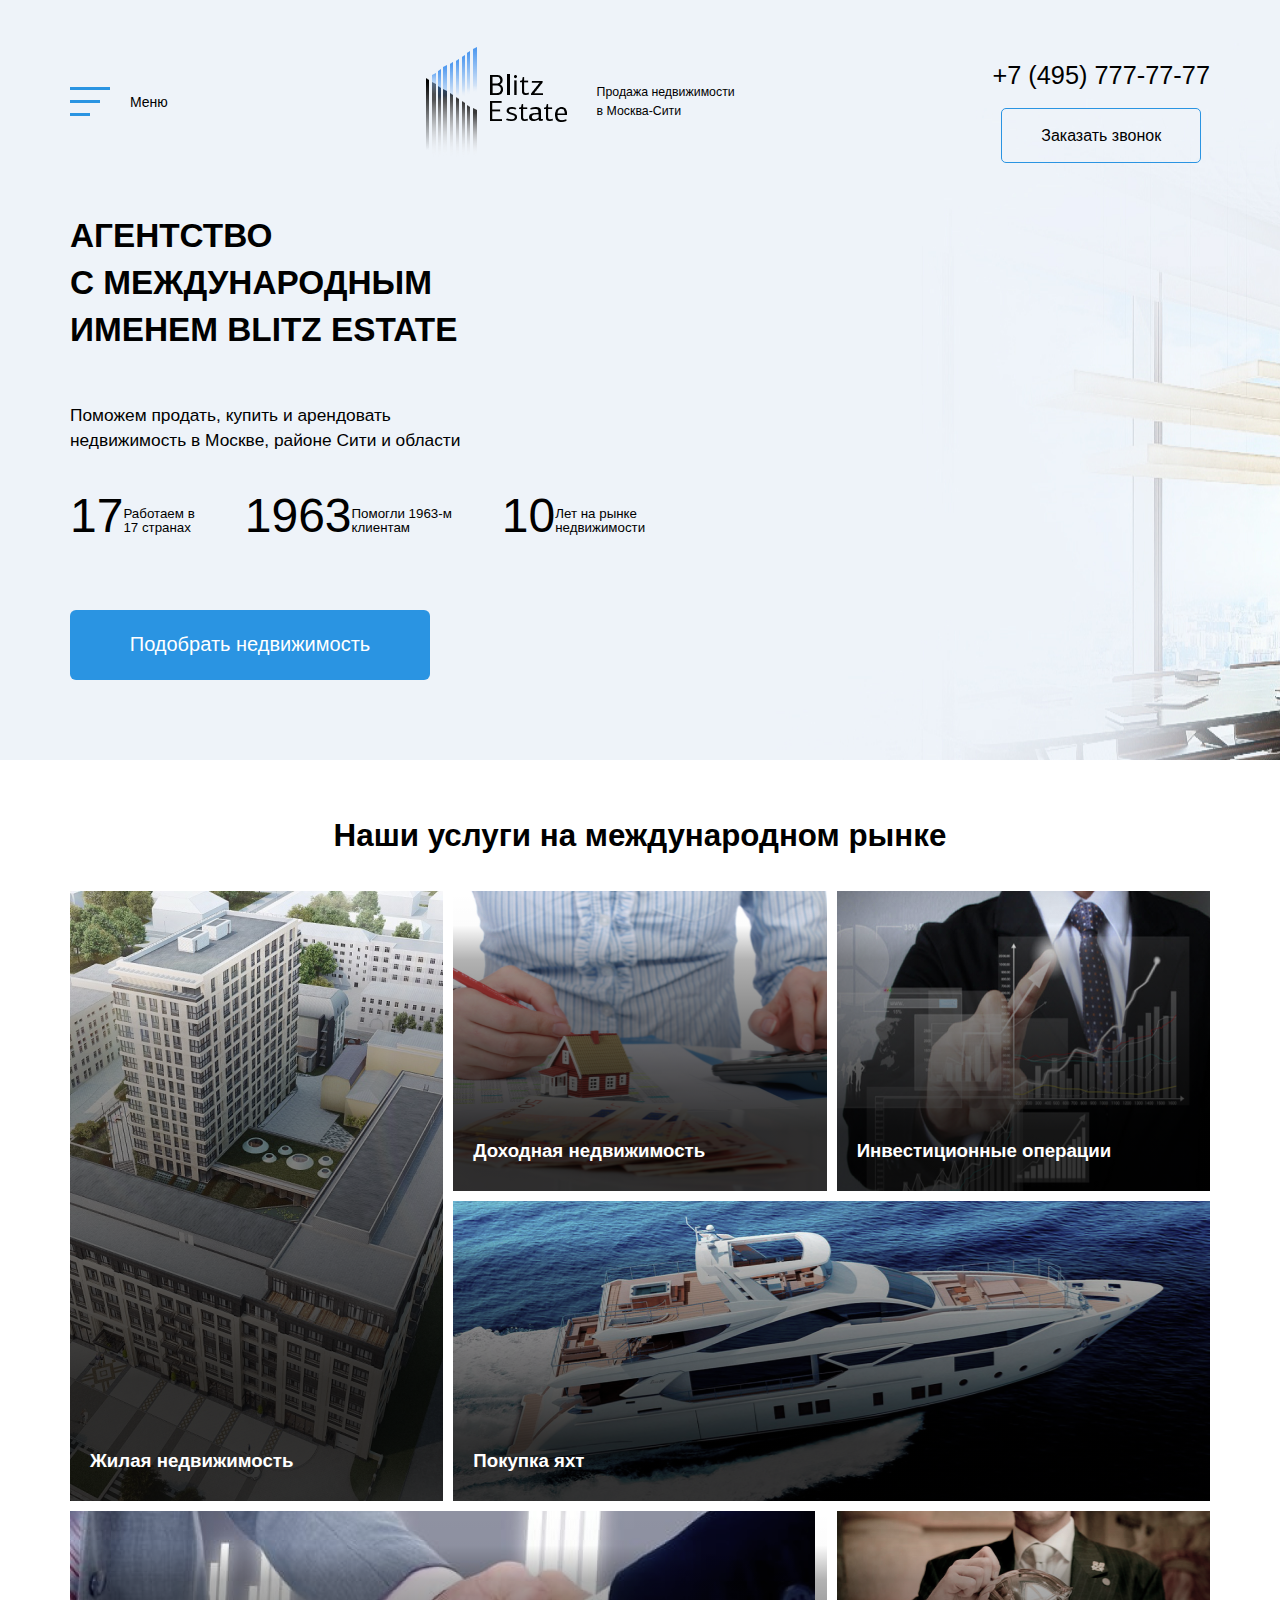
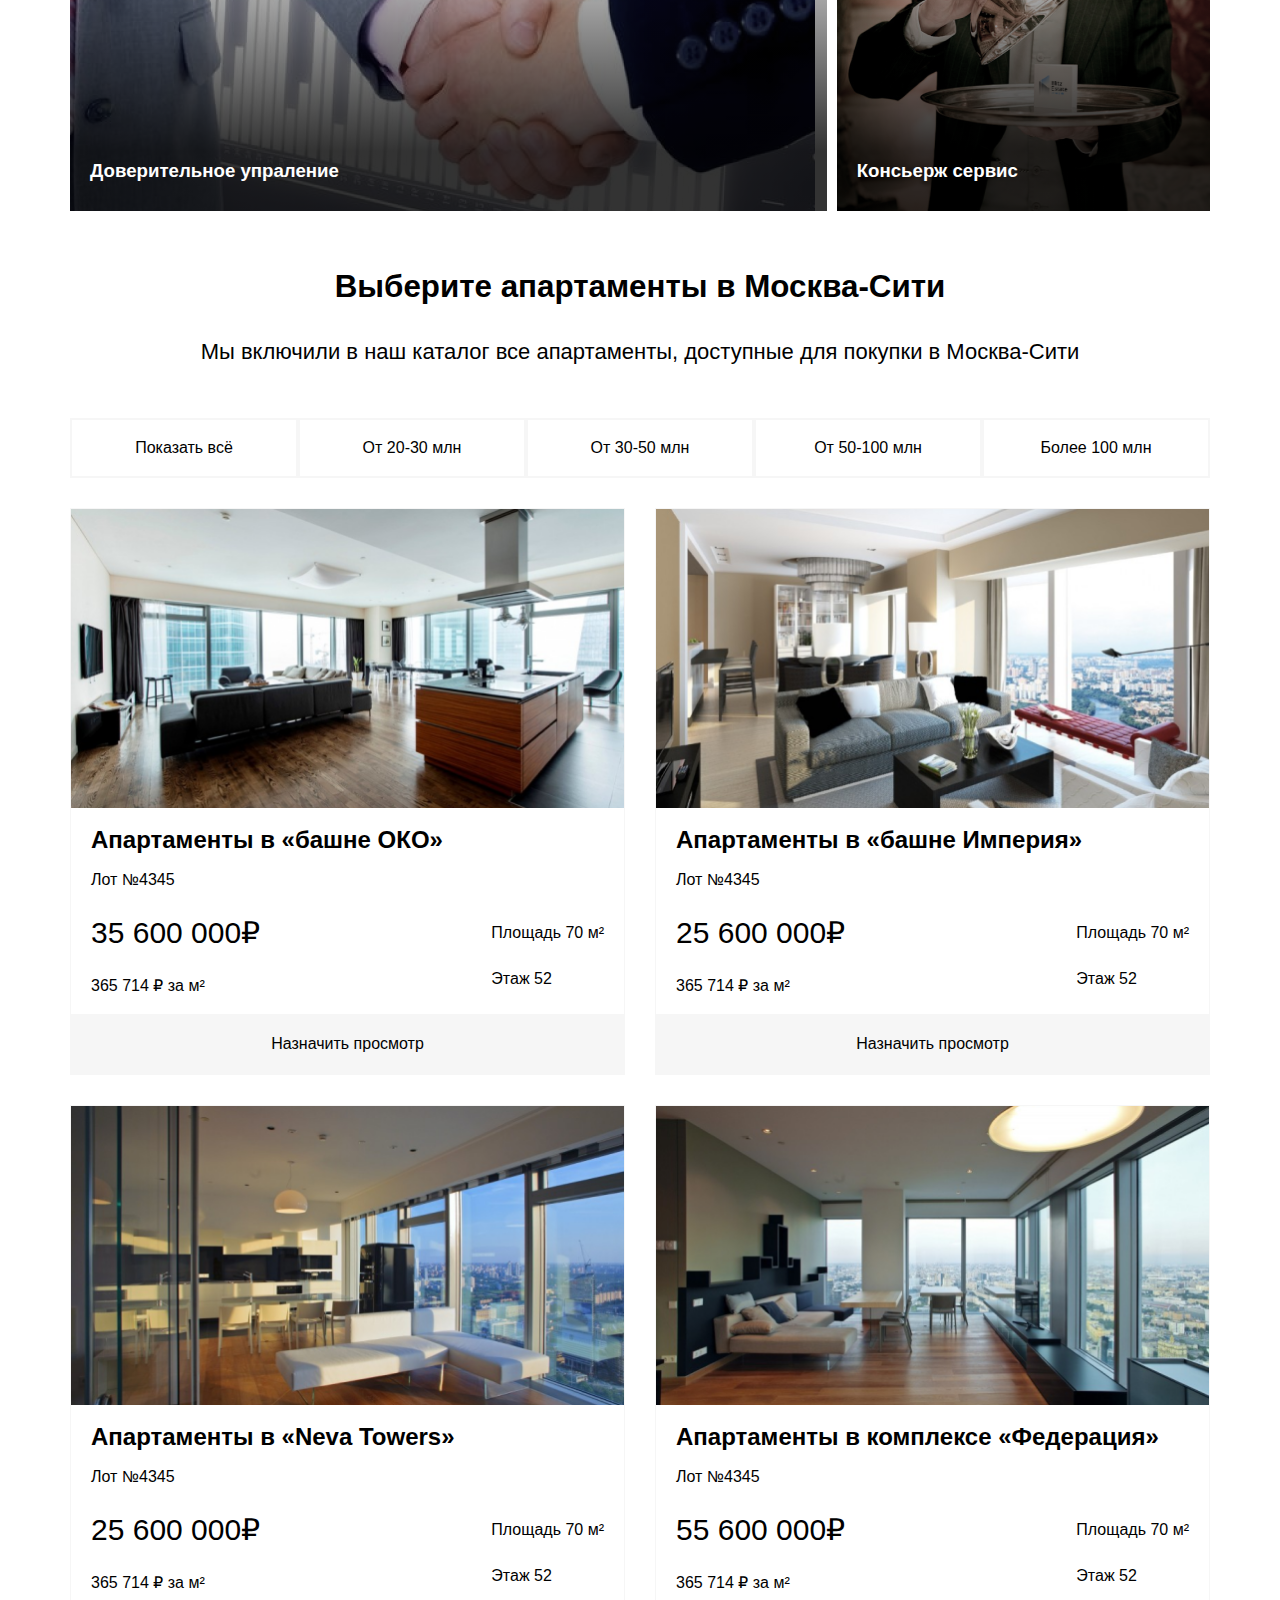
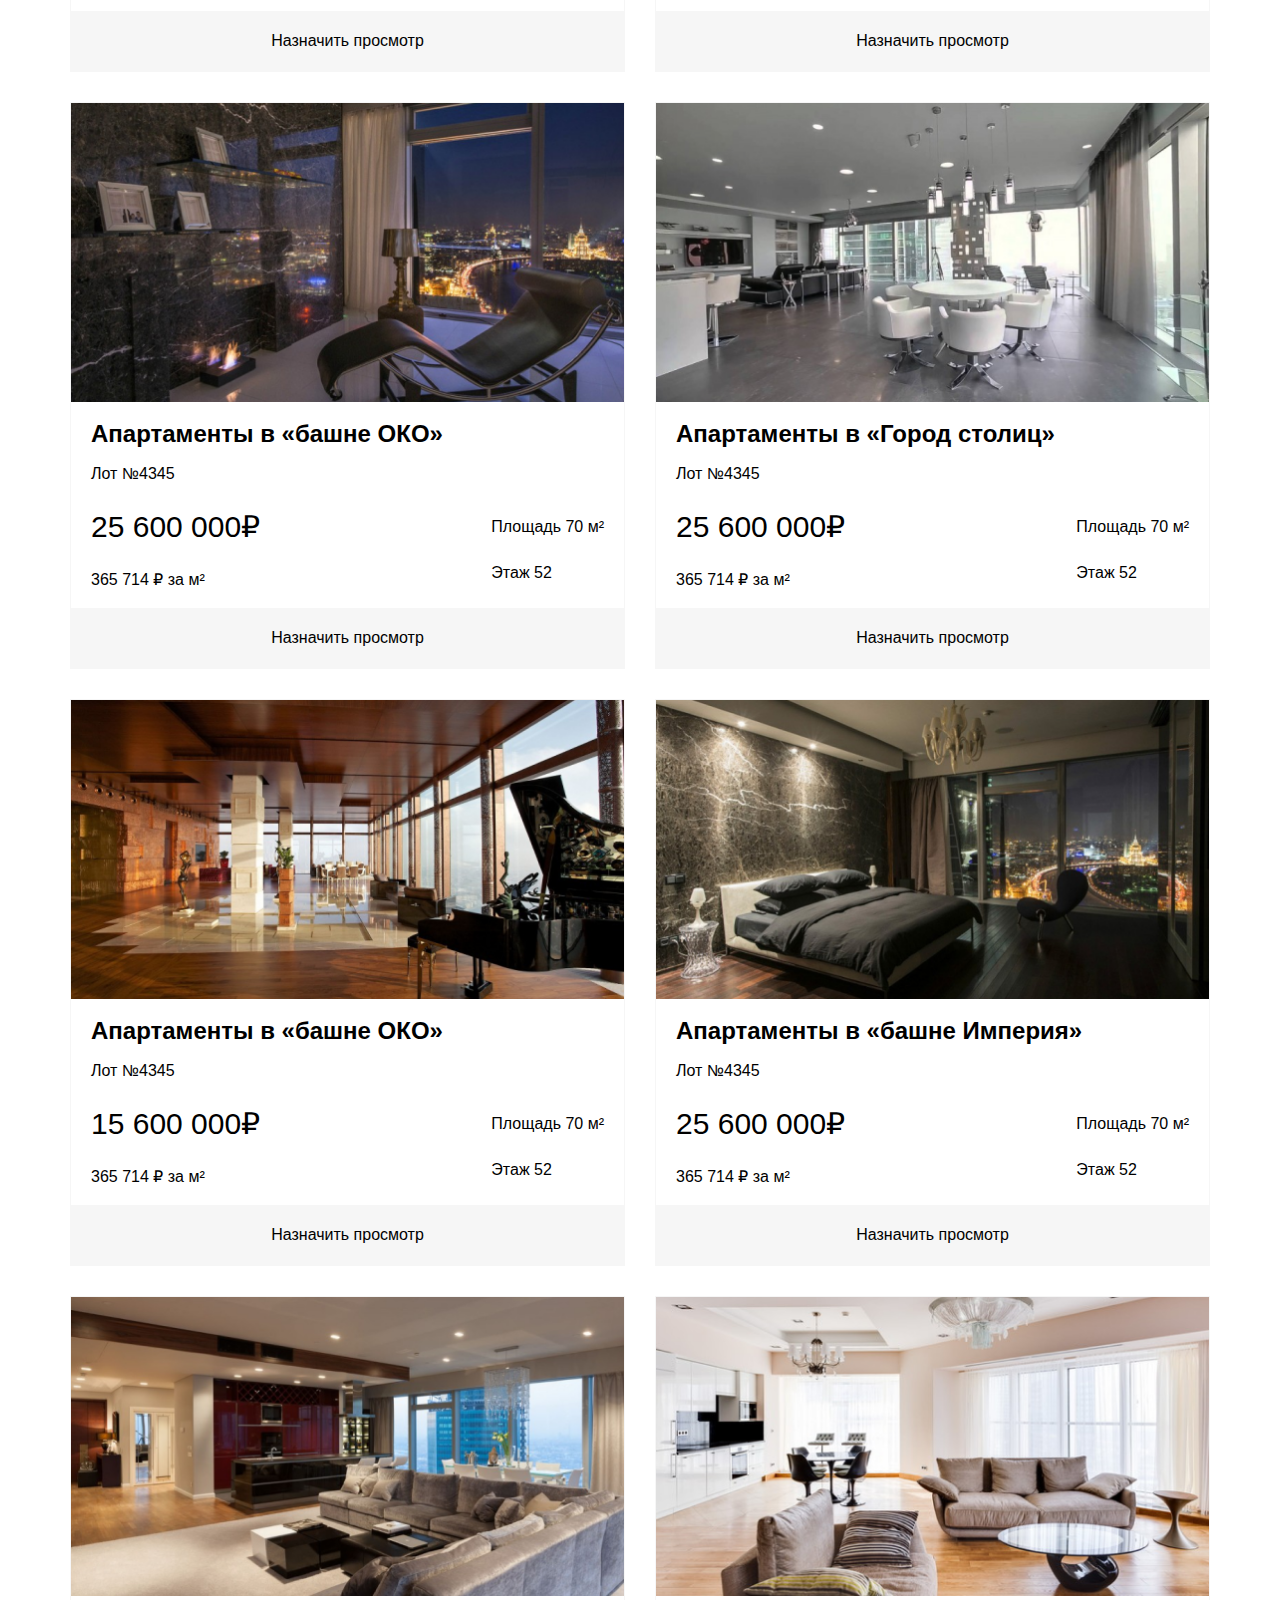
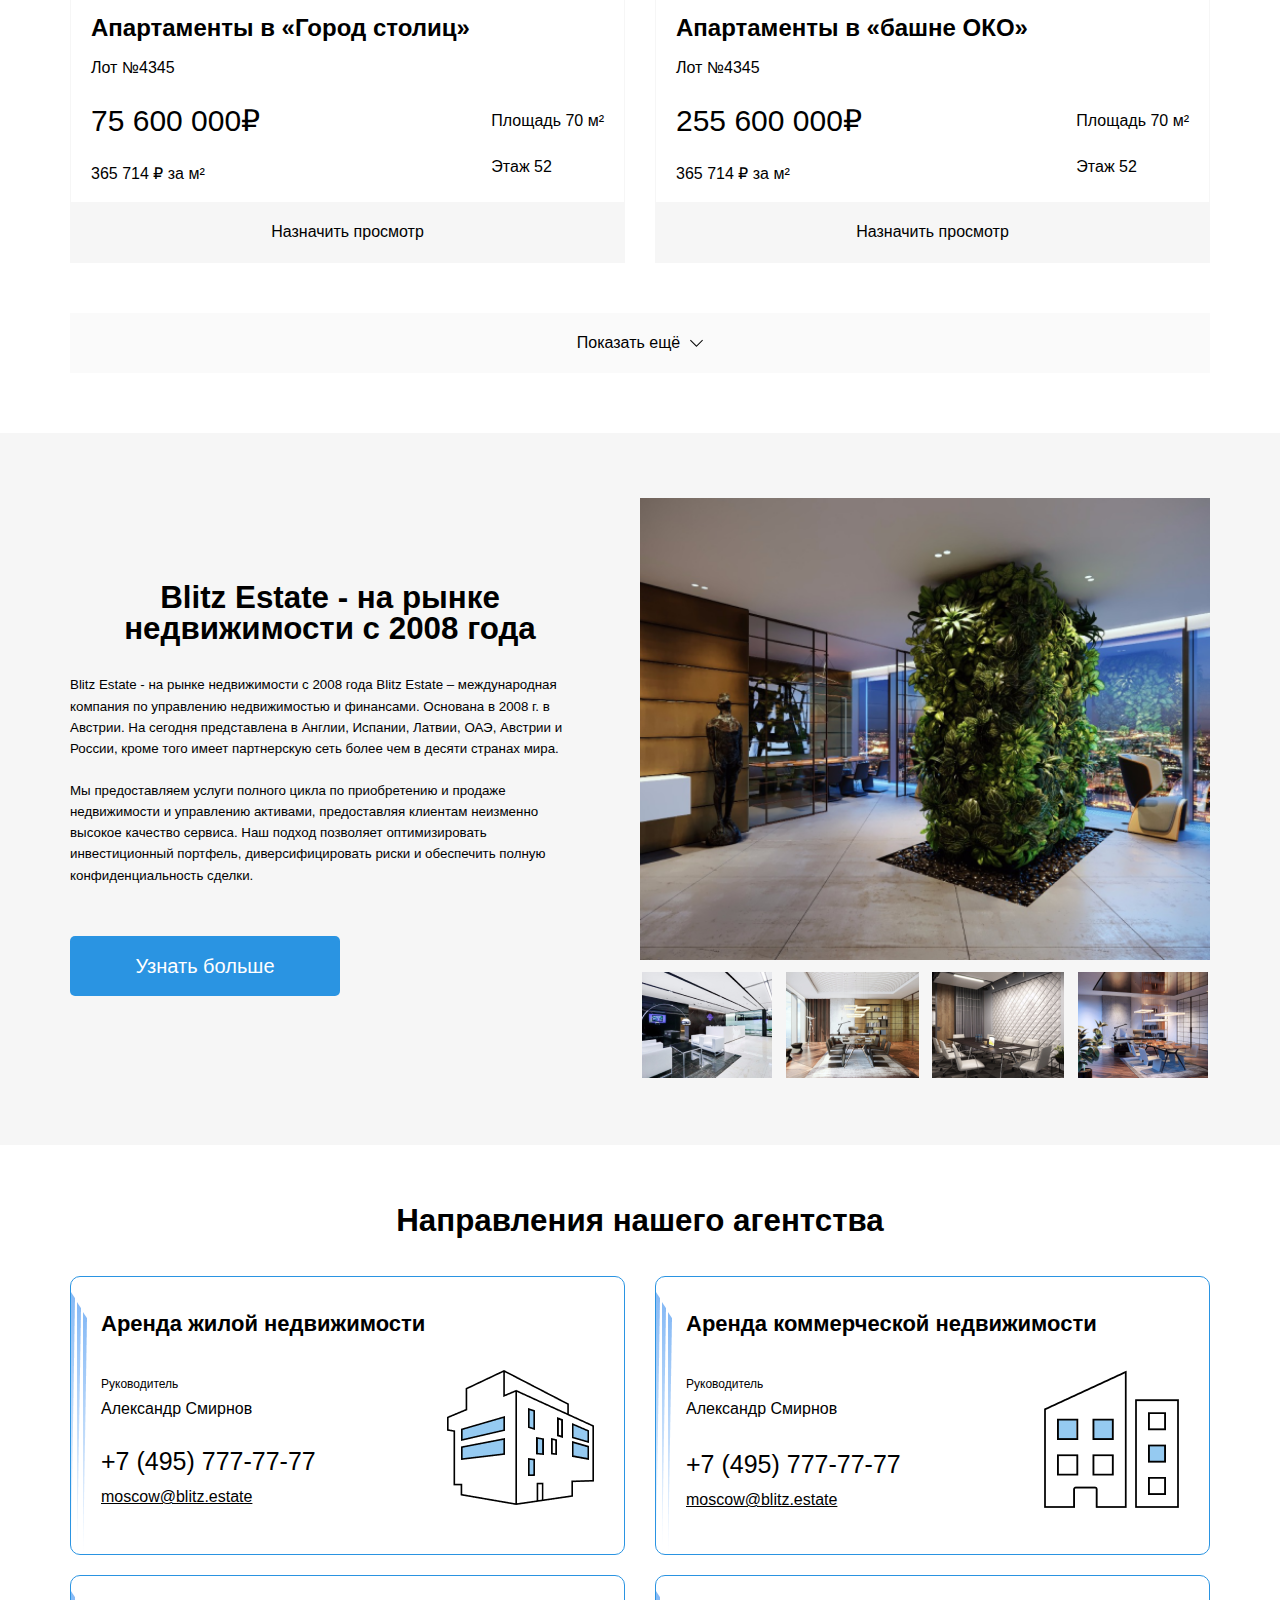
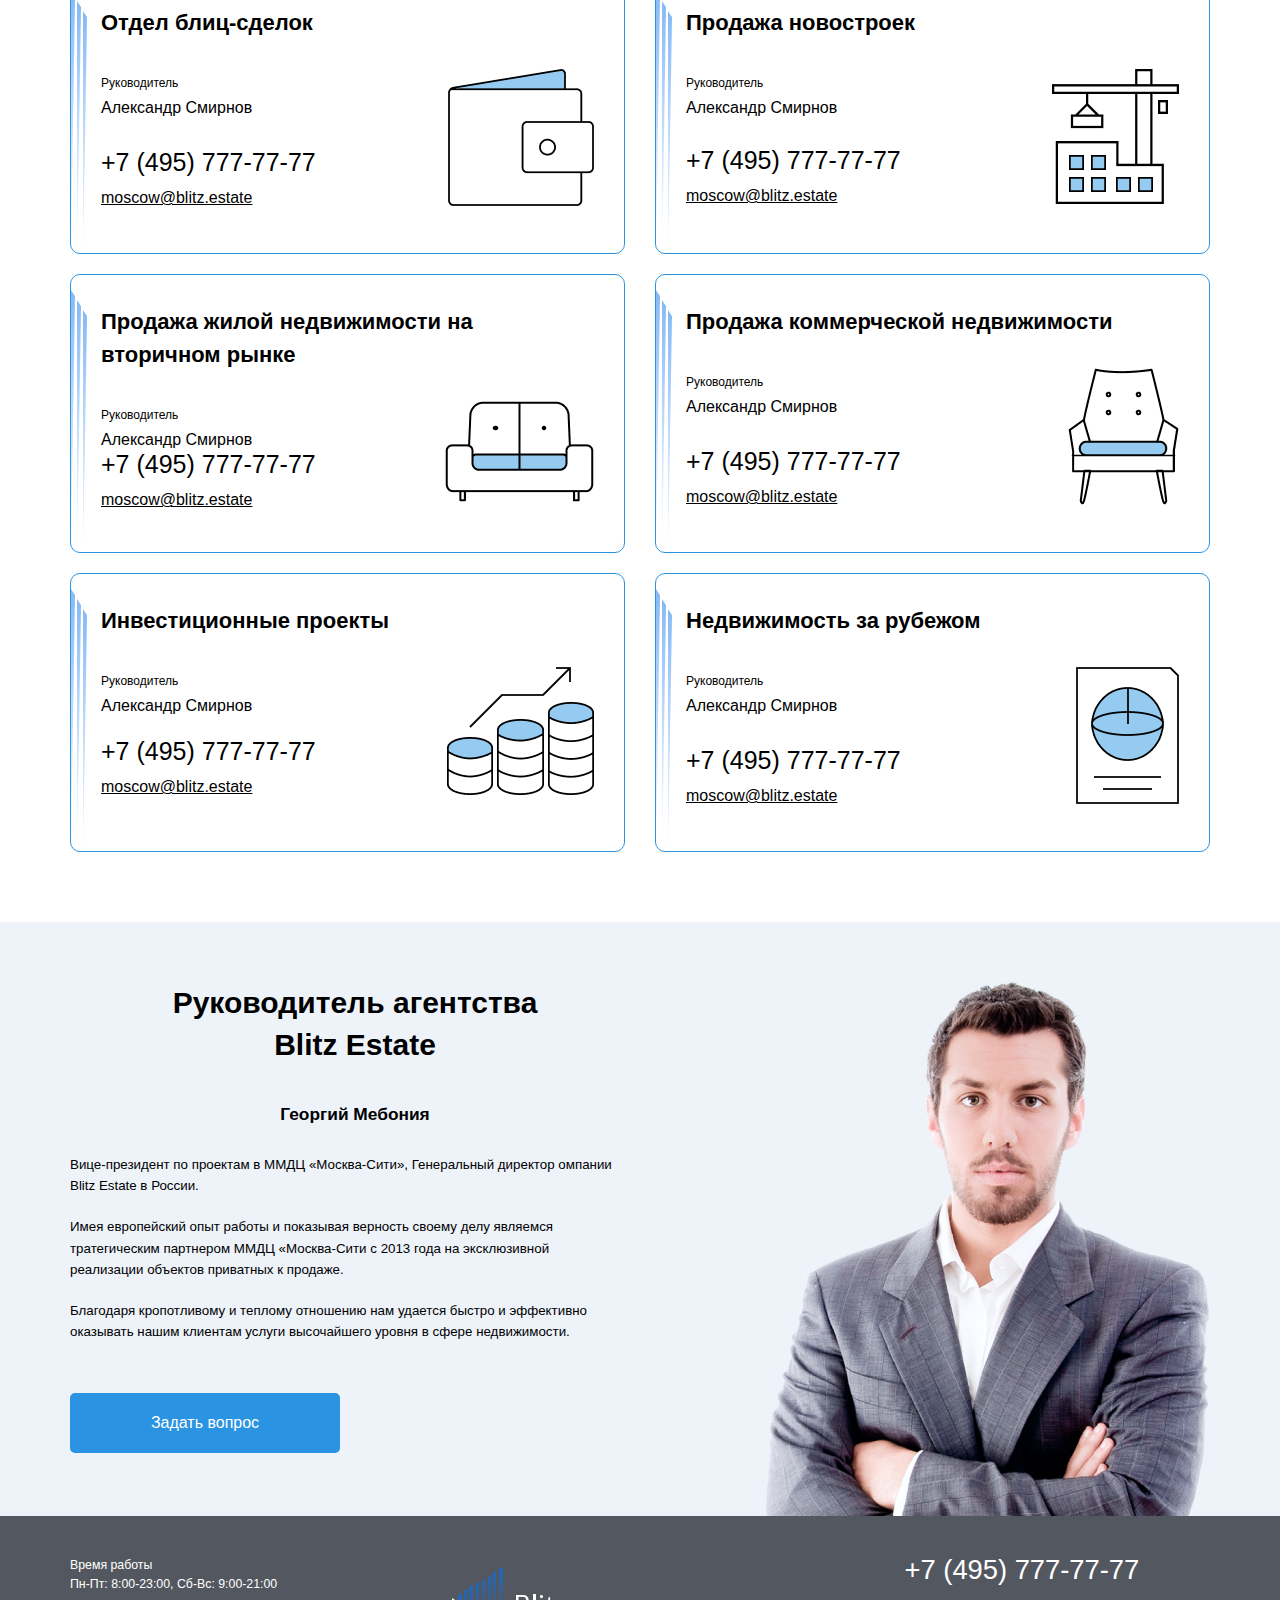
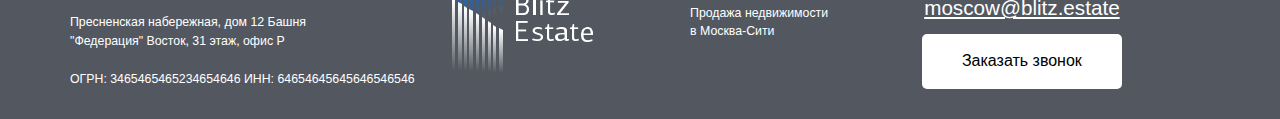
<file: index.html>
<!doctype html><html lang="en"><head><meta charset="UTF-8"/><meta http-equiv="X-UA-Compatible" content="IE=edge"/><meta name="viewport" content="width=device-width,initial-scale=1"/><title>Портфолио</title><script defer="defer" src="js/vendors.js"></script><script defer="defer" src="js/index.js"></script><link href="assets/css/main.css" rel="stylesheet"></head><body><div class="wrapper"><main class="main"><header class="header"><div class="header__content"><div class="header__top"><div class="header__top-menu"><div class="top-menu__lines"><span class="lines__line1"></span> <span class="lines__line2"></span> <span class="lines__line3"></span></div><span class="top-menu__menu">Меню</span></div><div class="header__top-logo"><img src="assets/img/logo-bright.png" alt="" class="top-logo__logo"><p class="top-logo__slogan">Продажа недвижимости<br>в Москва-Сити</p></div><div class="header__top-callback"><a href="tel:+7(495)7777777" class="top-callback__phone">+7 (495) 777-77-77</a> <button class="top-callback__button">Заказать звонок</button></div></div><h1 class="header__slogan">Агентство<br>с международным<br>именем Blitz Estate</h1><p class="header__cando">Поможем продать, купить и арендовать<br>недвижимость в Москве, районе Сити и области</p><div class="header__cancount"><div class="cancount__count">17<p class="count__do">Работаем в<br>17 странах</p></div><div class="cancount__count">1963<p class="count__do">Помогли 1963-м<br>клиентам</p></div><div class="cancount__count">10<p class="count__do">Лет на рынке<br>недвижимости</p></div></div><div class="header__pick"><button class="pick-button">Подобрать недвижимость</button></div></div></header><div class="services"><div class="services__content"><h2 class="services__head">Наши услуги на международном рынке</h2><div class="services__grid"><div class="grid__elem grid__elem1"><div class="grid__elem-overlay"><h3 class="elem__head">Жилая недвижимость</h3><p class="elem__text">Сопровождение сделок по продаже, купли и аренде объектов недвижимости под ключ.</p><button class="elem__button">Узнать больше</button></div></div><div class="grid__elem grid__elem2"><div class="grid__elem-overlay"><h3 class="elem__head">Доходная недвижимость</h3><p class="elem__text">Сопровождение сделок по продаже, купли и аренде объектов недвижимости под ключ.</p><button class="elem__button">Узнать больше</button></div></div><div class="grid__elem grid__elem3"><div class="grid__elem-overlay"><h3 class="elem__head">Инвестиционные операции</h3><p class="elem__text">Сопровождение сделок по инвестициям в недвижимость, купли и аренде объектов недвижимости под ключ.</p><button class="elem__button">Узнать больше</button></div></div><div class="grid__elem grid__elem4"><div class="grid__elem-overlay"><h3 class="elem__head">Покупка яхт</h3><p class="elem__text">Сопровождение сделок по продаже, купли и аренде яхт под ключ.</p><button class="elem__button">Узнать больше</button></div></div><div class="grid__elem grid__elem5"><div class="grid__elem-overlay"><h3 class="elem__head">Доверительное упраление</h3><p class="elem__text">Сопровождение сделок по передаче объектов недвижимости в доверительное управление.</p><button class="elem__button">Узнать больше</button></div></div><div class="grid__elem grid__elem6"><div class="grid__elem-overlay"><h3 class="elem__head">Консьерж сервис</h3><p class="elem__text">Консьерж-сервис.</p><button class="elem__button">Узнать больше</button></div></div></div></div></div><div class="apartments"><div class="apartments__content"><h2 class="apartments__head">Выберите апартаменты в Москва-Сити</h2><p class="apartments__subhead">Мы включили в наш каталог все апартаменты, доступные для покупки в Москва-Сити</p><div class="apartments__filter"><button data-price-min="0" data-price-max="999999999" class="filter__button filter__show-all">Показать всё</button> <button data-price-min="20000000" data-price-max="30000000" class="filter__button filter__20-30">От 20-30 млн</button> <button data-price-min="30000000" data-price-max="50000000" class="filter__button filter__30-50">От 30-50 млн</button> <button data-price-min="50000000" data-price-max="100000000" class="filter__button filter__50-100">От 50-100 млн</button> <button data-price-min="100000000" data-price-max="999999999" class="filter__button filter__over-100">Более 100 млн</button></div><div class="apartments__plates"><div data-price="35600000" class="plates__plate"><div class="plate__image"><img src="assets/img/plate1.png" alt=""></div><div class="plate__text"><h3 class="plate__head">Апартаменты в «башне ОКО»</h3><p class="plate__lot">Лот №4345</p><div class="plate__specification"><div class="specification__price"><p class="price__price">35 600 000₽</p><p class="price__price-area">365 714 ₽ за м²</p></div><div class="specification__area"><p class="area__area">Площадь 70 м²</p><p class="area__floor">Этаж 52</p></div></div></div><button class="plate__button">Назначить просмотр</button></div><div data-price="25600000" class="plates__plate"><div class="plate__image"><img src="assets/img/plate2.png" alt=""></div><div class="plate__text"><h3 class="plate__head">Апартаменты в «башне Империя»</h3><p class="plate__lot">Лот №4345</p><div class="plate__specification"><div class="specification__price"><p class="price__price">25 600 000₽</p><p class="price__price-area">365 714 ₽ за м²</p></div><div class="specification__area"><p class="area__area">Площадь 70 м²</p><p class="area__floor">Этаж 52</p></div></div></div><button class="plate__button">Назначить просмотр</button></div><div data-price="25600000" class="plates__plate"><div class="plate__image"><img src="assets/img/plate3.png" alt=""></div><div class="plate__text"><h3 class="plate__head">Апартаменты в «Neva Towers»</h3><p class="plate__lot">Лот №4345</p><div class="plate__specification"><div class="specification__price"><p class="price__price">25 600 000₽</p><p class="price__price-area">365 714 ₽ за м²</p></div><div class="specification__area"><p class="area__area">Площадь 70 м²</p><p class="area__floor">Этаж 52</p></div></div></div><button class="plate__button">Назначить просмотр</button></div><div data-price="55600000" class="plates__plate"><div class="plate__image"><img src="assets/img/plate4.png" alt=""></div><div class="plate__text"><h3 class="plate__head">Апартаменты в комплексе «Федерация»</h3><p class="plate__lot">Лот №4345</p><div class="plate__specification"><div class="specification__price"><p class="price__price">55 600 000₽</p><p class="price__price-area">365 714 ₽ за м²</p></div><div class="specification__area"><p class="area__area">Площадь 70 м²</p><p class="area__floor">Этаж 52</p></div></div></div><button class="plate__button">Назначить просмотр</button></div><div data-price="25600000" class="plates__plate"><div class="plate__image"><img src="assets/img/plate5.png" alt=""></div><div class="plate__text"><h3 class="plate__head">Апартаменты в «башне ОКО»</h3><p class="plate__lot">Лот №4345</p><div class="plate__specification"><div class="specification__price"><p class="price__price">25 600 000₽</p><p class="price__price-area">365 714 ₽ за м²</p></div><div class="specification__area"><p class="area__area">Площадь 70 м²</p><p class="area__floor">Этаж 52</p></div></div></div><button class="plate__button">Назначить просмотр</button></div><div data-price="25600000" class="plates__plate"><div class="plate__image"><img src="assets/img/plate6.png" alt=""></div><div class="plate__text"><h3 class="plate__head">Апартаменты в «Город столиц»</h3><p class="plate__lot">Лот №4345</p><div class="plate__specification"><div class="specification__price"><p class="price__price">25 600 000₽</p><p class="price__price-area">365 714 ₽ за м²</p></div><div class="specification__area"><p class="area__area">Площадь 70 м²</p><p class="area__floor">Этаж 52</p></div></div></div><button class="plate__button">Назначить просмотр</button></div><div data-price="15600000" class="plates__plate"><div class="plate__image"><img src="assets/img/plate7.png" alt=""></div><div class="plate__text"><h3 class="plate__head">Апартаменты в «башне ОКО»</h3><p class="plate__lot">Лот №4345</p><div class="plate__specification"><div class="specification__price"><p class="price__price">15 600 000₽</p><p class="price__price-area">365 714 ₽ за м²</p></div><div class="specification__area"><p class="area__area">Площадь 70 м²</p><p class="area__floor">Этаж 52</p></div></div></div><button class="plate__button">Назначить просмотр</button></div><div data-price="25600000" class="plates__plate"><div class="plate__image"><img src="assets/img/plate8.png" alt=""></div><div class="plate__text"><h3 class="plate__head">Апартаменты в «башне Империя»</h3><p class="plate__lot">Лот №4345</p><div class="plate__specification"><div class="specification__price"><p class="price__price">25 600 000₽</p><p class="price__price-area">365 714 ₽ за м²</p></div><div class="specification__area"><p class="area__area">Площадь 70 м²</p><p class="area__floor">Этаж 52</p></div></div></div><button class="plate__button">Назначить просмотр</button></div><div data-price="75600000" class="plates__plate"><div class="plate__image"><img src="assets/img/plate9.png" alt=""></div><div class="plate__text"><h3 class="plate__head">Апартаменты в «Город столиц»</h3><p class="plate__lot">Лот №4345</p><div class="plate__specification"><div class="specification__price"><p class="price__price">75 600 000₽</p><p class="price__price-area">365 714 ₽ за м²</p></div><div class="specification__area"><p class="area__area">Площадь 70 м²</p><p class="area__floor">Этаж 52</p></div></div></div><button class="plate__button">Назначить просмотр</button></div><div data-price="255600000" class="plates__plate"><div class="plate__image"><img src="assets/img/plate10.png" alt=""></div><div class="plate__text"><h3 class="plate__head">Апартаменты в «башне ОКО»</h3><p class="plate__lot">Лот №4345</p><div class="plate__specification"><div class="specification__price"><p class="price__price">255 600 000₽</p><p class="price__price-area">365 714 ₽ за м²</p></div><div class="specification__area"><p class="area__area">Площадь 70 м²</p><p class="area__floor">Этаж 52</p></div></div></div><button class="plate__button">Назначить просмотр</button></div></div><button class="apartments__show-more">Показать ещё <img src="assets/img/show-more.png" alt=""></button></div></div><div class="blitz"><div class="blitz__content"><div class="blitz__text"><h2 class="blitz__text-head">Blitz Estate - на рынке<br>недвижимости с 2008 года</h2><p class="blitz__text-text">Blitz Estate - на рынке недвижимости с 2008 года Blitz Estate – международная компания по управлению недвижимостью и финансами. Основана в 2008 г. в Австрии. На сегодня представлена в Англии, Испании, Латвии, ОАЭ, Австрии и России, кроме того имеет партнерскую сеть более чем в десяти странах мира.</p><p class="blitz__text-text">Мы предоставляем услуги полного цикла по приобретению и продаже недвижимости и управлению активами, предоставляя клиентам неизменно высокое качество сервиса. Наш подход позволяет оптимизировать инвестиционный портфель, диверсифицировать риски и обеспечить полную конфиденциальность сделки.</p><button class="blitz__text-button">Узнать больше</button></div><div class="blitz__images"><div class="images__large-image"><img src="assets/img/large-img" alt="" class="large-image__image"></div><div class="images__images-panel"><div class="images-panel__image-small"><img src="assets/img/small-img1" alt="" class="images-panel__image"></div><div class="images-panel__image-small"><img src="assets/img/small-img2" alt="" class="images-panel__image"></div><div class="images-panel__image-small"><img src="assets/img/small-img3" alt="" class="images-panel__image"></div><div class="images-panel__image-small"><img src="assets/img/small-img4" alt="" class="images-panel__image"></div></div></div></div></div><div class="directions"><div class="directions__content"><h2 class="directions__head">Направления нашего агентства</h2><div class="directions__cards"><div class="card"><h3 class="card__head">Аренда жилой недвижимости</h3><div class="card__content"><div class="card__chief"><p class="card__chief-name"><span>Руководитель</span><br>Александр Смирнов</p><div class="card__chief-contacts"><a href="tel:+7(495)7777777" class="chief-contacts__phone">+7 (495) 777-77-77</a> <a href="mailto:moscow@blitz.estate" class="chief-contacts__email">moscow@blitz.estate</a></div></div><div class="card__image"><img src="assets/img/card1.png" alt=""></div></div></div><div class="card"><h3 class="card__head">Аренда коммерческой недвижимости</h3><div class="card__content"><div class="card__chief"><p class="card__chief-name"><span>Руководитель</span><br>Александр Смирнов</p><div class="card__chief-contacts"><a href="tel:+7(495)7777777" class="chief-contacts__phone">+7 (495) 777-77-77</a> <a href="mailto:moscow@blitz.estate" class="chief-contacts__email">moscow@blitz.estate</a></div></div><div class="card__image"><img src="assets/img/card2.png" alt=""></div></div></div><div class="card"><h3 class="card__head">Отдел блиц-сделок</h3><div class="card__content"><div class="card__chief"><p class="card__chief-name"><span>Руководитель</span><br>Александр Смирнов</p><div class="card__chief-contacts"><a href="tel:+7(495)7777777" class="chief-contacts__phone">+7 (495) 777-77-77</a> <a href="mailto:moscow@blitz.estate" class="chief-contacts__email">moscow@blitz.estate</a></div></div><div class="card__image"><img src="assets/img/card3.png" alt=""></div></div></div><div class="card"><h3 class="card__head">Продажа новостроек</h3><div class="card__content"><div class="card__chief"><p class="card__chief-name"><span>Руководитель</span><br>Александр Смирнов</p><div class="card__chief-contacts"><a href="tel:+7(495)7777777" class="chief-contacts__phone">+7 (495) 777-77-77</a> <a href="mailto:moscow@blitz.estate" class="chief-contacts__email">moscow@blitz.estate</a></div></div><div class="card__image"><img src="assets/img/card4.png" alt=""></div></div></div><div class="card"><h3 class="card__head">Продажа жилой недвижимости на вторичном рынке</h3><div class="card__content"><div class="card__chief"><p class="card__chief-name"><span>Руководитель</span><br>Александр Смирнов</p><div class="card__chief-contacts"><a href="tel:+7(495)7777777" class="chief-contacts__phone">+7 (495) 777-77-77</a> <a href="mailto:moscow@blitz.estate" class="chief-contacts__email">moscow@blitz.estate</a></div></div><div class="card__image"><img src="assets/img/card5.png" alt=""></div></div></div><div class="card"><h3 class="card__head">Продажа коммерческой недвижимости</h3><div class="card__content"><div class="card__chief"><p class="card__chief-name"><span>Руководитель</span><br>Александр Смирнов</p><div class="card__chief-contacts"><a href="tel:+7(495)7777777" class="chief-contacts__phone">+7 (495) 777-77-77</a> <a href="mailto:moscow@blitz.estate" class="chief-contacts__email">moscow@blitz.estate</a></div></div><div class="card__image"><img src="assets/img/card6.png" alt=""></div></div></div><div class="card"><h3 class="card__head">Инвестиционные проекты</h3><div class="card__content"><div class="card__chief"><p class="card__chief-name"><span>Руководитель</span><br>Александр Смирнов</p><div class="card__chief-contacts"><a href="tel:+7(495)7777777" class="chief-contacts__phone">+7 (495) 777-77-77</a> <a href="mailto:moscow@blitz.estate" class="chief-contacts__email">moscow@blitz.estate</a></div></div><div class="card__image"><img src="assets/img/card7.png" alt=""></div></div></div><div class="card"><h3 class="card__head">Недвижимость за рубежом</h3><div class="card__content"><div class="card__chief"><p class="card__chief-name"><span>Руководитель</span><br>Александр Смирнов</p><div class="card__chief-contacts"><a href="tel:+7(495)7777777" class="chief-contacts__phone">+7 (495) 777-77-77</a> <a href="mailto:moscow@blitz.estate" class="chief-contacts__email">moscow@blitz.estate</a></div></div><div class="card__image"><img src="assets/img/card8.png" alt=""></div></div></div></div></div></div><div class="agency-chief"><div class="chief__content"><div class="chief__text"><h2 class="chief__text-head">Руководитель агентства<br>Blitz Estate</h2><h3 class="chief__text-name">Георгий Мебония</h3><p>Вице-президент по проектам в ММДЦ «Москва-Сити», Генеральный директор омпании Blitz Estate в России.</p><p>Имея европейский опыт работы и показывая верность своему делу являемся тратегическим партнером ММДЦ «Москва-Сити с 2013 года на эксклюзивной<br>реализации объектов приватных к продаже.</p><p>Благодаря кропотливому и теплому отношению нам удается быстро и эффективно оказывать нашим клиентам услуги высочайшего уровня в сфере недвижимости.</p><button class="chief__text-button">Задать вопрос</button></div><div class="chief__image"><img src="assets/img/chief.png" alt=""></div></div></div><footer class="footer"><div class="footer__content"><div class="footer__left"><div class="footer__rasp"><p>Время работы<br>Пн-Пт: 8:00-23:00, Сб-Вс: 9:00-21:00</p></div><div class="footer__addr"><p>Пресненская набережная, дом 12 Башня<br>"Федерация" Восток, 31 этаж, офис Р</p></div><div class="footer__inn"><p><span>ОГРН: 3465465465234654646</span> <span>ИНН: 64654645645646546546</span></p></div></div><div class="footer__center"><img src="assets/img/logo-dark.png" alt="" class="footer__logo-logo"><p class="footer__logo-slogan">Продажа недвижимости<br>в Москва-Сити</p></div><div class="footer__right"><a href="tel:+7(495)7777777" class="footer__callback-phone">+7 (495) 777-77-77</a> <a href="mailto:moscow@blitz.estate" class="footer__callback-email">moscow@blitz.estate</a> <button class="footer__callback-button">Заказать звонок</button></div></div></footer></main></div></body></html>
</file>
<file: assets/css/main.css>
*{padding:0;margin:0;border:0}*,*:before,*:after{box-sizing:border-box}:focus,:active{outline:none}a:focus,a:active{outline:none}nav,footer,header,aside{display:block}html,body{height:100%;width:100%;font-size:100%;line-height:1;font-size:14px;-ms-text-size-adjust:100%;-moz-text-size-adjust:100%;-webkit-text-size-adjust:100%}input,button,textarea{font-family:inherit}input::-ms-clear{display:none}button{cursor:pointer}button::-moz-focus-inner{padding:0;border:0}a,a:visited{text-decoration:none}a:hover{text-decoration:none}ul li{list-style:none}img{vertical-align:top;width:100%;height:auto}h1,h2,h3,h4,h5,h6{font-size:inherit;font-weight:400}@font-face{font-family:"Roboto",sans-serif;src:url("../fonts/Roboto_300.ttf");src:url("../fonts/Roboto_300_Italic.ttf");src:url("../fonts/Roboto_400.ttf");src:url("../fonts/Roboto_400_Italic.ttf");src:url("../fonts/Roboto_500.ttf");src:url("../fonts/Roboto_500_Italic.ttf");src:url("../fonts/Roboto_700.ttf");src:url("../fonts/Roboto_700_Italic.ttf")}body{font-family:"Roboto",sans-serif}.header{background:left 0 top 0/1920px 1080px no-repeat url("../img/header-back.jpg")}.header__content{max-width:1140px;margin:0 auto;padding:40px 0 80px 0}.header__top{display:-webkit-flex;display:flex;-webkit-justify-content:space-between;justify-content:space-between}.header__top-menu{display:-webkit-flex;display:flex;-webkit-align-items:center;align-items:center}.top-menu__lines{display:-webkit-flex;display:flex;-webkit-flex-direction:column;flex-direction:column;-webkit-align-items:flex-start;align-items:flex-start;margin:0 20px 0 0}.lines__line1,.lines__line2,.lines__line3{display:inline-block;background-color:#2a94e2;height:3px;margin:0 0 10px 0}.lines__line1{width:40px}.lines__line2{width:30px}.lines__line3{width:20px;margin:0}.header__top-logo{display:-webkit-flex;display:flex;-webkit-align-items:center;align-items:center}.top-logo__logo{width:141px;height:110px}.top-logo__slogan{line-height:1.5;color:#000;margin-left:30px}.header__top-callback{display:-webkit-flex;display:flex;-webkit-flex-direction:column;flex-direction:column;-webkit-align-items:center;align-items:center;-webkit-justify-content:space-between;justify-content:space-between}.top-callback__phone{color:#000;margin:23px 0 20px 0}.top-callback__button{font-size:16px;color:#000;max-width:250px;min-width:200px;height:55px;border:1px solid #2a94e2;border-radius:5px;background-color:transparent}.header__slogan{text-transform:uppercase;color:#000;font-weight:700;margin:50px 0 50px 0;line-height:1.4}.header__cando{color:#000;line-height:1.4;font-weight:300;margin:0 0 40px 0}.header__cancount{display:-webkit-flex;display:flex;-webkit-align-items:stretch;align-items:stretch}.cancount__count{display:inline-block;font-weight:300;margin-right:50px}.count__do{display:inline-block}.pick-button{max-width:360px;width:100%;height:70px;color:#fff;font-size:20px;background-color:#2a94e2;border-radius:6px;margin:70px 0 0 0}.services{background-color:#fff}.services__content{max-width:1140px;margin:0 auto;padding:60px 0 30px 0;display:-webkit-flex;display:flex;-webkit-flex-direction:column;flex-direction:column;-webkit-align-items:center;align-items:center}.services__head{font-weight:700;margin-bottom:40px;text-align:center}.grid__elem1{grid-area:elem1;background:no-repeat url("../img/elem1-img.png")}.grid__elem2{grid-area:elem2;background:no-repeat url("../img/elem2-img.png")}.grid__elem3{grid-area:elem3;background:no-repeat url("../img/elem3-img.png")}.grid__elem4{grid-area:elem4;background:no-repeat url("../img/elem4-img.png")}.grid__elem5{grid-area:elem5;background:no-repeat url("../img/elem5-img.png")}.grid__elem6{grid-area:elem6;background:no-repeat url("../img/elem6-img.png")}.grid__elem{position:relative}.grid__elem:hover .elem__head{bottom:180px}.grid__elem:hover .elem__text,.grid__elem:hover .elem__button{opacity:1;transition:opacity .6s ease .2s}.grid__elem-overlay{position:relative;width:100%;height:100%;display:-webkit-flex;display:flex;-webkit-flex-direction:column;flex-direction:column;-webkit-justify-content:flex-end;justify-content:flex-end;-webkit-align-items:flex-start;align-items:flex-start;padding:20px;background:linear-gradient(to bottom, rgba(0, 0, 0, 0), rgba(0, 0, 0, 0.01), rgba(0, 0, 0, 0.3), rgba(0, 0, 0, 0.4), rgba(0, 0, 0, 0.5), rgba(0, 0, 0, 0.6), rgba(0, 0, 0, 0.7), rgba(0, 0, 0, 0.8) 80%);transition:all .7s ease}.services__grid{display:grid;grid-template-areas:"elem1 elem2 elem3" "elem1 elem4 elem4" "elem5 elem5 elem6";grid-template-rows:300px 300px 300px;grid-gap:10px}.elem__head{position:absolute;bottom:0;color:#fff;font-weight:700;margin-bottom:30px;z-index:1;transition:bottom .7s ease}.elem__text{line-height:1.6;color:#fff;margin-bottom:30px;opacity:0;transition:opacity .3s ease}.elem__button{max-width:333px;width:100%;height:60px;border-radius:5px;color:#fff;font-size:16px;background-color:#2a94e2;opacity:0;transition:opacity .3s ease}.apartments{background-color:#fff}.apartments__content{max-width:1140px;margin:0 auto;padding:30px 0 60px 0}.apartments__head{font-weight:700;margin-bottom:35px;color:#000;text-align:center}.apartments__subhead{font-weight:300;line-height:1.4;text-align:center;color:#000;margin-bottom:50px}.apartments__filter{display:-webkit-flex;display:flex;margin-bottom:30px}.apartments__filter button{-webkit-flex-basis:20%;flex-basis:20%;height:60px;font-size:16px;color:#000;border:2px solid #f6f6f6;background-color:#fff}.apartments__filter button:hover{background-color:#f6f6f6;transition:background-color .5s ease}.apartments__filter button:focus{background-color:#2a94e2;color:#fff;border:2px solid #2a94e2;transition:all .5s ease}.apartments__plates{display:-webkit-flex;display:flex;-webkit-flex-wrap:wrap;flex-wrap:wrap;-webkit-flex-direction:row;flex-direction:row;-webkit-justify-content:space-between;justify-content:space-between;margin-bottom:20px}.plates__plate{-webkit-flex-basis:calc(50% - 10px);flex-basis:calc(50% - 10px);margin-bottom:30px;max-width:555px;border:1px solid #f6f6f6}.plates__plate:hover{box-shadow:0px 3px 4px 2px rgba(0,0,0,.2);transition:box-shadow .2s ease}.plate_hide{-webkit-animation:hidePlate .5s forwards;animation:hidePlate .5s forwards}@-webkit-keyframes hidePlate{to{opacity:0;max-width:0;max-height:0;padding:0;margin:0;border:0}}@keyframes hidePlate{to{opacity:0;max-width:0;max-height:0;padding:0;margin:0;border:0}}.plate__text{padding:20px}.plate__head{font-size:24px;font-weight:700;margin-bottom:20px}.plate__head:hover{color:#2a94e2;transition:color .5s ease}.plate__lot,.price__price-area,.area__area,.area__floor{font-size:16px;font-weight:300;color:#000}.plate__lot,.price__price,.area__area{margin-bottom:30px}.plate__specification{display:-webkit-flex;display:flex;-webkit-flex-direction:row;flex-direction:row;-webkit-justify-content:space-between;justify-content:space-between;-webkit-align-items:center;align-items:center}.price__price{font-size:30px;font-weight:300}.plate__button{width:100%;height:60px;font-size:16px;color:#000;background-color:#f6f6f6}.plate__button:hover{background-color:#2a94e2;color:#fff;transition:all .7s ease}.apartments__show-more{font-size:16px;color:#000;width:100%;height:60px;background-color:#fafafa;display:-webkit-flex;display:flex;-webkit-align-items:center;align-items:center;-webkit-justify-content:center;justify-content:center}.apartments__show-more:hover{background-color:#f6f6f6;transition:background-color .5s ease}.apartments__show-more img{display:inline-block;margin-left:10px;height:8px;width:13px}.blitz{background-color:#f6f6f6}.blitz__content{margin:0 auto;max-width:1140px;display:-webkit-flex;display:flex;-webkit-flex-direction:row;flex-direction:row;-webkit-justify-content:space-between;justify-content:space-between;-webkit-align-items:center;align-items:center;padding:65px 0 65px 0}.blitz__text{display:-webkit-flex;display:flex;-webkit-flex-direction:column;flex-direction:column;-webkit-align-items:flex-start;align-items:flex-start;padding-right:50px;-webkit-flex-basis:50%;flex-basis:50%}.blitz__text-head{font-weight:700;margin-bottom:30px;-webkit-align-self:stretch;align-self:stretch;text-align:center}.blitz__text-text{line-height:1.6;margin-bottom:20px;color:#000;-webkit-align-self:stretch;align-self:stretch}.blitz__text-button{height:60px;width:270px;border-radius:5px;background-color:#2a94e2;color:#fff;font-size:20px;margin-top:30px}.blitz__images{display:-webkit-flex;display:flex;-webkit-flex-direction:column;flex-direction:column;-webkit-flex-basis:50%;flex-basis:50%}.images__large-image{margin-bottom:10px}.images__images-panel{display:-webkit-flex;display:flex;-webkit-flex-direction:row;flex-direction:row;-webkit-justify-content:space-between;justify-content:space-between}.images-panel__image-small{border:2px solid transparent;transition:border .5s ease}.images-panel__image-small:hover{border:2px solid #2a94e2}.directions{background-color:#fff}.directions__content{max-width:1140px;margin:0 auto;padding:60px 0 50px 0}.directions__head{font-weight:700;text-align:center;margin-bottom:40px}.directions__cards{display:-webkit-flex;display:flex;-webkit-flex-direction:row;flex-direction:row;-webkit-flex-wrap:wrap;flex-wrap:wrap;-webkit-justify-content:space-between;justify-content:space-between}.card{-webkit-flex-basis:calc(50% - 10px);flex-basis:calc(50% - 10px);max-width:555px;height:279px;border:1px solid #2a94e2;border-radius:10px;margin-bottom:20px;padding:30px 30px 30px 30px;background:left 0px top 15px/auto auto no-repeat url("../img/card-line1.png"),left 6px top 25px/auto auto no-repeat url("../img/card-line2.png"),left 12px top 35px/auto auto no-repeat url("../img/card-line3.png")}.card__head{font-size:22px;font-weight:700;line-height:1.5;margin-bottom:30px;color:#000}.card__content{display:-webkit-flex;display:flex;-webkit-flex-direction:row;flex-direction:row;-webkit-justify-content:space-between;justify-content:space-between}.card__chief{display:-webkit-flex;display:flex;-webkit-flex-direction:column;flex-direction:column;-webkit-justify-content:space-between;justify-content:space-between;-webkit-align-items:flex-start;align-items:flex-start}.card__chief-name span{display:inline-block;font-size:12px;font-weight:300;color:#000}.card__chief-name{font-size:16px;color:#000;line-height:1.6}.card__chief-contacts{display:-webkit-flex;display:flex;-webkit-flex-direction:column;flex-direction:column;-webkit-align-items:flex-start;align-items:flex-start}.chief-contacts__phone{font-size:25px;color:#000;margin-bottom:15px}.chief-contacts__email{font-size:16px;text-decoration:underline;color:#000}.card__image{margin-left:10px}.agency-chief{background-color:#eef3fa}.chief__content{max-width:1140px;margin:0 auto;display:-webkit-flex;display:flex;-webkit-justify-content:space-between;justify-content:space-between;padding:60px 0 0 0}.chief__text{display:-webkit-flex;display:flex;-webkit-flex-direction:column;flex-direction:column;-webkit-align-items:flex-start;align-items:flex-start;-webkit-flex-basis:50%;flex-basis:50%;margin-bottom:30px}.chief__text-head{font-weight:700;line-height:1.4;margin-bottom:40px;-webkit-align-self:stretch;align-self:stretch;text-align:center}.chief__text-name{font-weight:700;margin-bottom:30px;-webkit-align-self:stretch;align-self:stretch;text-align:center}.chief__text p{line-height:1.6;margin-bottom:20px;-webkit-align-self:stretch;align-self:stretch}.chief__text-button{height:60px;width:270px;color:#fff;font-size:16px;background-color:#2a94e2;border-radius:5px;margin-top:30px}.chief__image{display:-webkit-flex;display:flex;-webkit-justify-content:flex-end;justify-content:flex-end;-webkit-flex-basis:50%;flex-basis:50%;-webkit-align-self:flex-end;align-self:flex-end}.chief__image img{width:445px;height:534px}.footer{background-color:#535860}.footer__content{max-width:1140px;margin:0 auto;display:-webkit-flex;display:flex;-webkit-justify-content:space-between;justify-content:space-between;padding:40px 0 30px 0}.footer__left{display:-webkit-flex;display:flex;-webkit-flex-direction:column;flex-direction:column;-webkit-align-items:flex-start;align-items:flex-start;-webkit-justify-content:space-between;justify-content:space-between;-webkit-flex-basis:33%;flex-basis:33%}.footer__left p{color:#fff;margin:0 0 20px 0;line-height:1.5}.footer__inn p{margin:0}.footer__center{display:-webkit-flex;display:flex;-webkit-justify-content:space-between;justify-content:space-between;-webkit-align-items:center;align-items:center;justify-self:center;-webkit-flex-basis:33%;flex-basis:33%}.footer__center img{max-width:141px;height:auto}.footer__center p{color:#fff;line-height:1.5;margin-left:30px}.footer__right{display:-webkit-flex;display:flex;-webkit-flex-direction:column;flex-direction:column;-webkit-align-items:center;align-items:center;-webkit-flex-basis:33%;flex-basis:33%}.footer__callback-phone{color:#fff;text-decoration:none}.footer__callback-email{color:#fff;text-decoration:underline;margin:auto 0}.footer__callback-button{height:55px;max-width:250px;min-width:200px;background-color:#fff;color:#000;font-size:16px;border-radius:5px}@media(min-width: 1920px){.header{background:left 0 top 0/100% 100% no-repeat url("../img/header-back.jpg")}}@media(max-width: 1279px){.header__content{padding:30px 20px 60px 20px}.services__content{padding:40px 20px 20px 20px}.apartments__content{padding:20px 20px 40px 20px}.blitz__content{padding:45px 20px 45px 20px}.directions__content{padding:40px 20px 40px 20px}.chief__content{padding:40px 20px 0px 20px}.footer__content{padding:30px 20px 30px 20px}}@media(max-width: 767px){.header__content{padding:30px 20px 40px 20px}.header__top-logo{display:none}.top-logo__slogan{font-size:calc( 11px + 3.4 * ((100vw -320) / 1920) )}.top-callback__phone{font-size:calc( 16px + 23.8 * ((100vw -320) / 1920) )}.header__slogan{font-size:calc( 20px + 34 * ((100vw -320) / 1920) )}.header__cando{font-size:calc( 16px + 3.4 * ((100vw -320) / 1920) )}.cancount__count{font-size:calc( 24px + 61.2 * ((100vw -320) / 1920) )}.count__do{font-size:calc( 12px + 3.4 * ((100vw -320) / 1920) )}.services__content{padding:30px 20px 20px 20px}.services__head{font-size:calc( 24px + 18.7 * ((100vw -320) / 1920) )}.grid__elem1{background:center/100% auto no-repeat url("../img/elem1-img.png")}.grid__elem2{background:center/100% auto no-repeat url("../img/elem2-img.png")}.grid__elem3{background:center/100% auto no-repeat url("../img/elem3-img.png")}.grid__elem4{background:center no-repeat url("../img/elem4-img.png")}.grid__elem5{background:center no-repeat url("../img/elem5-img.png")}.grid__elem6{background:center/100% auto no-repeat url("../img/elem6-img.png")}.services__grid{grid-template-areas:"elem1" "elem2" "elem3" "elem4" "elem5" "elem6";grid-template-rows:300px 300px 300px 300px 300px 300px}.elem__head{font-size:calc( 16px + 6.8 * ((100vw -320) / 1920) )}.elem__text{font-size:calc( 12px + 3.4 * ((100vw -320) / 1920) )}.apartments__content{padding:20px 20px 30px 20px}.apartments__head{font-size:calc( 24px + 18.7 * ((100vw -320) / 1920) )}.apartments__subhead{font-size:calc( 18px + 10.2 * ((100vw -320) / 1920) )}.apartments__filter{-webkit-flex-direction:column;flex-direction:column}.apartments__filter button{-webkit-flex-basis:auto;flex-basis:auto}.apartments__plates{-webkit-flex-direction:column;flex-direction:column;-webkit-justify-content:flex-start;justify-content:flex-start}.plates__plate{-webkit-flex-basis:auto;flex-basis:auto}.blitz__content{padding:30px 20px 30px 20px}.blitz__text{-webkit-flex-basis:100%;flex-basis:100%;-webkit-align-items:center;align-items:center;padding:0}.blitz__text-head{font-size:calc( 24px + 18.7 * ((100vw -320) / 1920) )}.blitz__text-text{font-size:calc( 12px + 3.4 * ((100vw -320) / 1920) )}.blitz__images{display:none}.directions__content{padding:30px 20px 30px 20px}.directions__head{font-size:calc( 24px + 18.7 * ((100vw -320) / 1920) )}.directions__cards{-webkit-flex-direction:column;flex-direction:column;-webkit-justify-content:flex-start;justify-content:flex-start}.card{-webkit-flex-basis:auto;flex-basis:auto;height:auto;padding:30px 15px 30px 30px}.chief__content{padding:30px 20px 0px 20px}.chief__text{-webkit-flex-basis:100%;flex-basis:100%;-webkit-align-items:center;align-items:center}.chief__text-head{font-size:calc( 24px + 15.3 * ((100vw -320) / 1920) )}.chief__text-name{font-size:calc( 16px + 3.4 * ((100vw -320) / 1920) )}.chief__text p{font-size:calc( 12px + 3.4 * ((100vw -320) / 1920) )}.chief__image{display:none}.footer__content{padding:30px 20px 30px 20px;-webkit-flex-direction:column;flex-direction:column;-webkit-justify-content:flex-start;justify-content:flex-start;-webkit-align-items:center;align-items:center}.footer__left{-webkit-flex-basis:auto;flex-basis:auto;-webkit-order:2;order:2;margin-bottom:20px}.footer__left p{font-size:calc( 11px + 3.4 * ((100vw -320) / 1920) )}.footer__left p{width:100%;text-align:center}.footer__left div{width:100%}.footer__center{-webkit-flex-basis:auto;flex-basis:auto;-webkit-order:3;order:3}.footer__center p{font-size:calc( 11px + 3.4 * ((100vw -320) / 1920) )}.footer__right{-webkit-flex-basis:auto;flex-basis:auto;-webkit-order:1;order:1;margin-bottom:20px}.footer__callback-phone{font-size:calc( 22px + 13.6 * ((100vw -320) / 1920) )}.footer__callback-phone{margin-bottom:15px}.footer__callback-email{font-size:calc( 18px + 6.8 * ((100vw -320) / 1920) )}.footer__callback-email{margin-bottom:15px}}@media(max-width: 479px){.header__content{padding:30px 20px 40px 20px}.services__content{padding:30px 20px 20px 20px}.apartments__content{padding:20px 20px 30px 20px}.blitz__content{padding:30px 20px 30px 20px}.directions__content{padding:30px 20px 30px 20px}.chief__content{padding:30px 20px 0px 20px}}@media(min-width: 360px){.top-logo__slogan{font-size:calc(11px + 2 * (100vw / 1920))}.top-callback__phone{font-size:calc(16px + 14 * (100vw / 1920))}.header__slogan{font-size:calc(20px + 20 * (100vw / 1920))}.header__cando{font-size:calc(16px + 2 * (100vw / 1920))}.cancount__count{font-size:calc(24px + 36 * (100vw / 1920))}.count__do{font-size:calc(12px + 2 * (100vw / 1920))}.services__head{font-size:calc(24px + 11 * (100vw / 1920))}.elem__head{font-size:calc(16px + 4 * (100vw / 1920))}.elem__text{font-size:calc(12px + 2 * (100vw / 1920))}.apartments__head{font-size:calc(24px + 11 * (100vw / 1920))}.apartments__subhead{font-size:calc(18px + 6 * (100vw / 1920))}.blitz__text-head{font-size:calc(24px + 11 * (100vw / 1920))}.blitz__text-text{font-size:calc(12px + 2 * (100vw / 1920))}.directions__head{font-size:calc(24px + 11 * (100vw / 1920))}.chief__text-head{font-size:calc(24px + 9 * (100vw / 1920))}.chief__text-name{font-size:calc(16px + 2 * (100vw / 1920))}.chief__text p{font-size:calc(12px + 2 * (100vw / 1920))}.footer__left p{font-size:calc(11px + 2 * (100vw / 1920))}.footer__center p{font-size:calc(11px + 2 * (100vw / 1920))}.footer__callback-phone{font-size:calc(22px + 8 * (100vw / 1920))}.footer__callback-email{font-size:calc(18px + 4 * (100vw / 1920))}}
</file>
